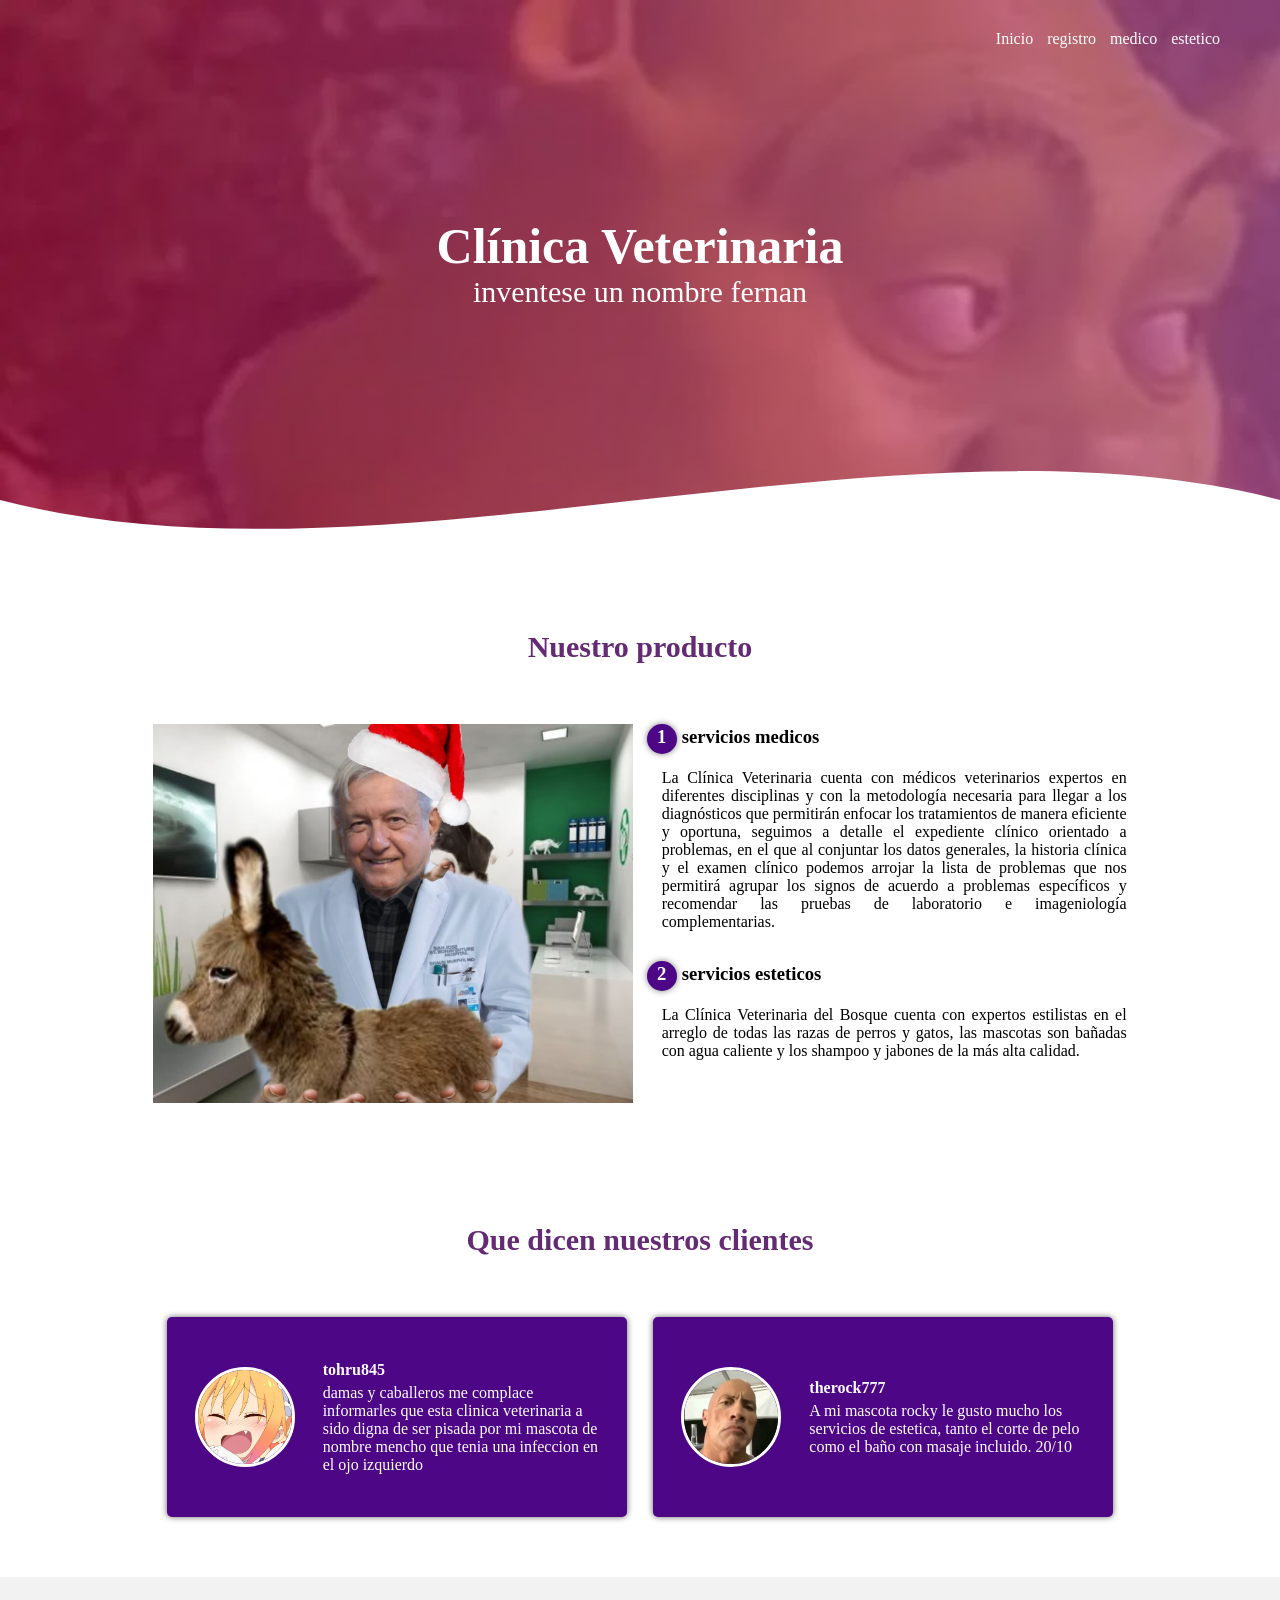
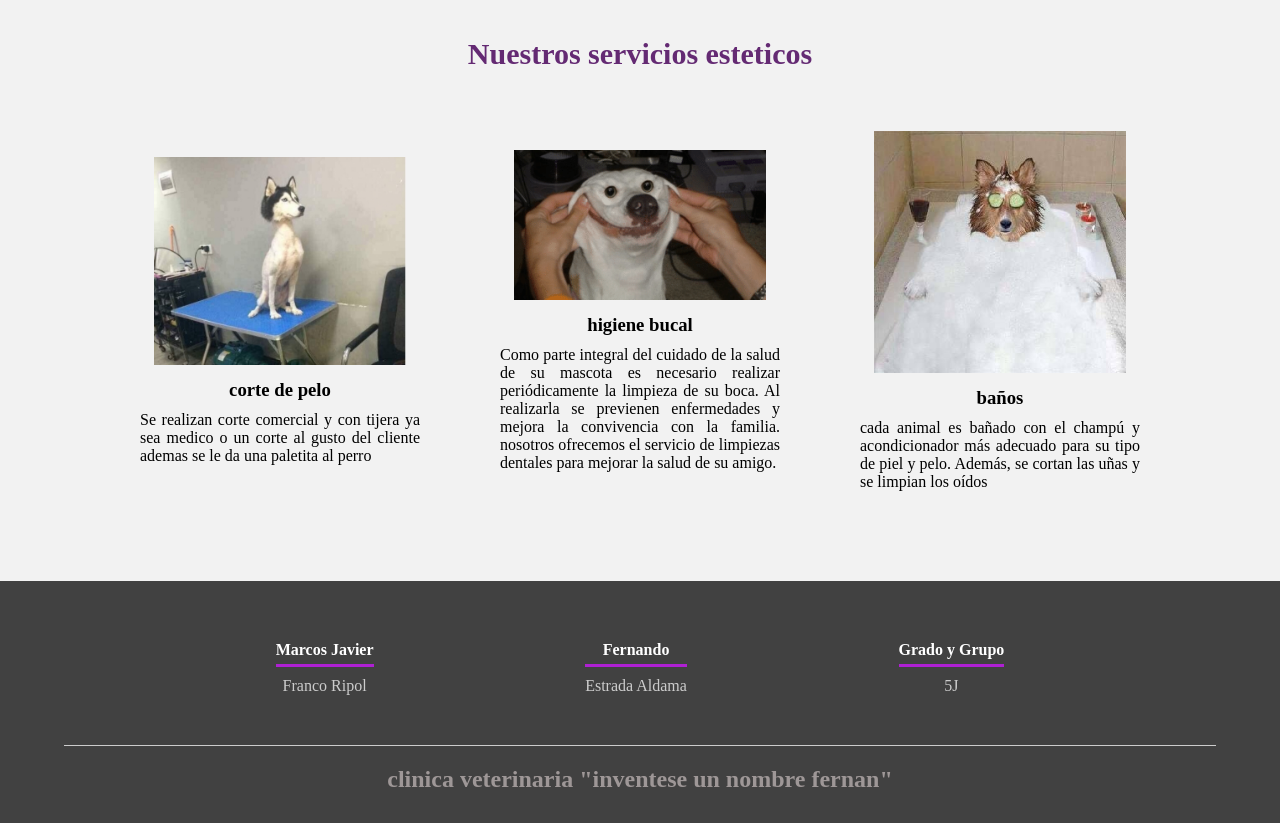
<file: index.html>
<!DOCTYPE html>
<html lang="es">

<head>
    <meta charset="UTF-8">
    <meta name="viewport" content="width=device-width, initial-scale=1.0">
    <meta http-equiv="X-UA-Compatible" content="ie=edge">
    <title>pagina web con base de datos veterinaria</title>
    <link rel="stylesheet" href="css/estilos.css">
</head>

<body>
    <header>
        <nav>
            <a href="index.html">Inicio</a>
            <a href="registro.html">registro</a>
            <a href="medico.html">medico</a>
            <a href="estetico.html">estetico</a>
        </nav>
        <section class="textos-header">
            <h1>Clínica Veterinaria</h1>
            <h2>inventese un nombre fernan</h2>
        </section>
        <div class="wave" style="height: 150px; overflow: hidden;"><svg viewBox="0 0 500 150" preserveAspectRatio="none"
                style="height: 100%; width: 100%;">
                <path d="M0.00,49.98 C150.00,150.00 349.20,-50.00 500.00,49.98 L500.00,150.00 L0.00,150.00 Z"
                    style="stroke: none; fill: #fff;"></path>
            </svg></div>
    </header>
    <main>
        <section class="contenedor sobre-nosotros">
            <h2 class="titulo">Nuestro producto</h2>
            <div class="contenedor-sobre-nosotros">
                <img src="img/h1.jpg" alt="" class="imagen-about-us">
                <div class="contenido-textos">
                    <h3><span>1</span>servicios medicos</h3>
                    <p>La Clínica Veterinaria cuenta con médicos veterinarios expertos en diferentes disciplinas y con la metodología necesaria para llegar a los diagnósticos que permitirán enfocar los tratamientos de manera eficiente y oportuna, seguimos a detalle el expediente clínico orientado a problemas, en el que al conjuntar los datos generales, la historia clínica y el examen clínico podemos arrojar la lista de problemas que nos permitirá agrupar los signos de acuerdo a problemas específicos y recomendar las pruebas de laboratorio e imageniología complementarias.</p>
                    <h3><span>2</span>servicios esteticos</h3>
                    <p>La Clínica Veterinaria del Bosque cuenta con expertos estilistas en el arreglo de todas las razas de perros y gatos, las mascotas son bañadas con agua caliente y los shampoo y jabones de la más alta calidad.</p>
                </div>
            </div>
        </section>
        <section class="clientes contenedor">
            <h2 class="titulo">Que dicen nuestros clientes</h2>
            <div class="cards">
                <div class="card">
                    <img src="img/face1.jpeg" alt="">
                    <div class="contenido-texto-card">
                        <h4>tohru845</h4>
                        <p>damas y caballeros me complace informarles que esta clinica veterinaria a sido digna de ser pisada por mi mascota de nombre mencho que tenia una infeccion en el ojo izquierdo </p>
                    </div>
                </div>
                <div class="card">
                    <img src="img/face2.jpg" alt="">
                    <div class="contenido-texto-card">
                        <h4>therock777</h4>
                        <p>A mi mascota rocky le gusto mucho los servicios de estetica, tanto el corte de pelo como el baño con masaje incluido. 20/10 </p>
                    </div>
                </div>
            </div>
        </section>
        <section class="about-services">
            <div class="contenedor">
                <h2 class="titulo">Nuestros servicios esteticos</h2>
                <div class="servicio-cont">
                    <div class="servicio-ind">
                        <img src="img/img3.jpg" alt="">
                        <h3>corte de pelo</h3>
                        <p>Se realizan corte comercial y con tijera ya sea medico o un corte al gusto del cliente ademas se le da una paletita al perro</p>
                    </div>
                    <div class="servicio-ind">
                        <img src="img/img1.png" alt="">
                        <h3>higiene bucal</h3>
                        <p>Como parte integral del cuidado de la salud de su mascota es necesario realizar periódicamente la limpieza de su boca. Al realizarla se previenen enfermedades y mejora la convivencia con la familia. nosotros ofrecemos el servicio de limpiezas dentales para mejorar la salud de su amigo.</p>
                    </div>
                    <div class="servicio-ind">
                        <img src="img/img2.jpg" alt="">
                        <h3>baños</h3>
                        <p>cada animal es bañado con el champú y acondicionador más adecuado para su tipo de piel y pelo. Además, se cortan las uñas y se limpian los oídos</p>
                    </div>
                </div>
            </div>
        </section>
    </main>
    <footer>
        <div class="contenedor-footer">
            <div class="content-foo">
                <h4>Marcos Javier</h4>
                <p>Franco Ripol</p>
            </div>
            <div class="content-foo">
                <h4>Fernando</h4>
                <p>Estrada Aldama</p>
            </div>
            <div class="content-foo">
                <h4>Grado y Grupo</h4>
                <p>5J</p>
            </div>
        </div>
        <h2 class="titulo-final">clinica veterinaria "inventese un nombre fernan"</h2>
    </footer>
</body>

</html>
</file>
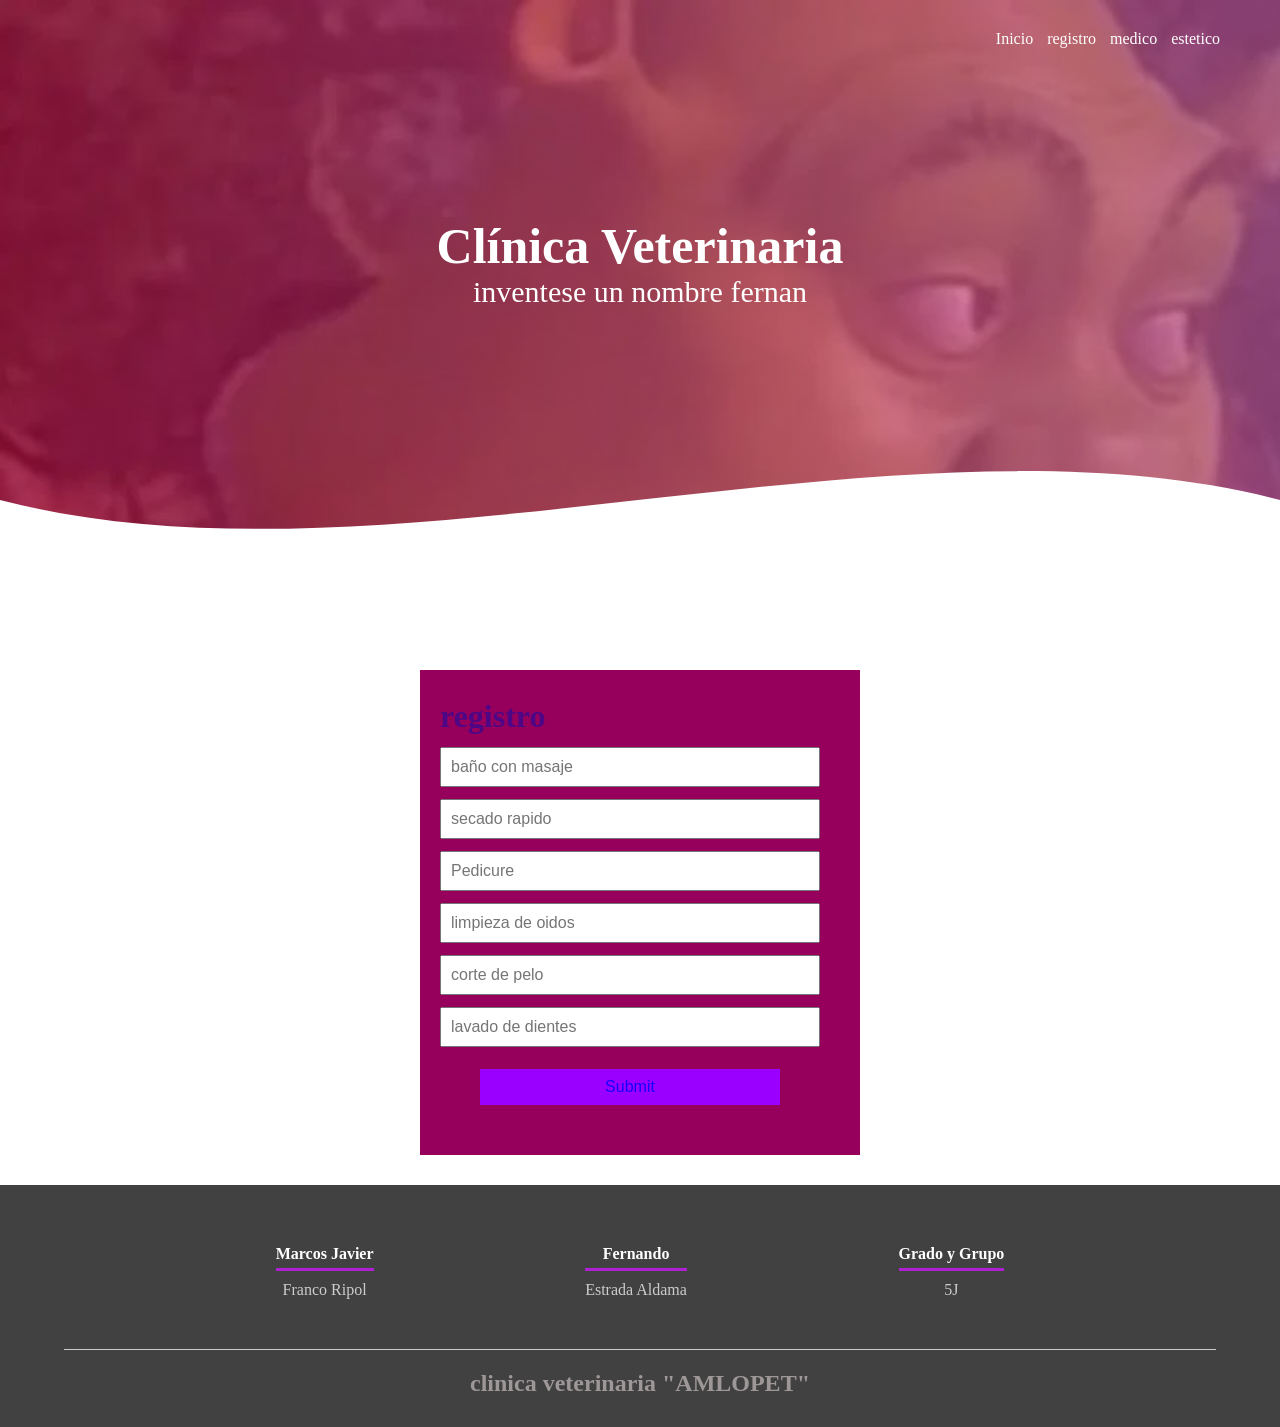
<file: estetico.html>
<!DOCTYPE html>
<html lang="es">

    <head>
        <meta charset="UTF-8">
        <meta name="viewport" content="width=device-width, initial-scale=1.0">
        <meta http-equiv="X-UA-Compatible" content="ie=edge">
        <title>pagina web con base de datos veterinaria</title>
        <link rel="stylesheet" href="css/estilos.css">
    </head>

<body>
    <header>
        <nav>
            <a href="index.html">Inicio</a>
            <a href="registro.html">registro</a>
            <a href="medico.html">medico</a>
            <a href="estetico.html">estetico</a>
        </nav>
        <section class="textos-header">
            <h1>Clínica Veterinaria</h1>
            <h2>inventese un nombre fernan</h2>
        </section>
        <div class="wave" style="height: 150px; overflow: hidden;"><svg viewBox="0 0 500 150" preserveAspectRatio="none"
                style="height: 100%; width: 100%;">
                <path d="M0.00,49.98 C150.00,150.00 349.20,-50.00 500.00,49.98 L500.00,150.00 L0.00,150.00 Z"
                    style="stroke: none; fill: #fff;"></path>
            </svg></div>
    </header>
    <form method="post">
    	<h1 class="h">registro</h1>
    	
        <input type="text" name="baño_masaje" placeholder="baño con masaje">
    	<input type="text" name="secado_rapido" placeholder="secado rapido">
		<input type="text" name="uñas" placeholder="Pedicure">
        <input type="text" name="limpi_oidos" placeholder="limpieza de oidos">
    	<input type="text" name="corte_pelo" placeholder="corte de pelo">
		<input type="text" name="lav_dientes" placeholder="lavado de dientes">
    	<input type="submit" name="register">
    </form>
    <?html 
        include("conexest.html");
        ?>
    <footer>
        <div class="contenedor-footer">
            <div class="content-foo">
                <h4>Marcos Javier</h4>
                <p>Franco Ripol</p>
            </div>
            <div class="content-foo">
                <h4>Fernando</h4>
                <p>Estrada Aldama</p>
            </div>
            <div class="content-foo">
                <h4>Grado y Grupo</h4>
                <p>5J</p>
            </div>
        </div>
        <h2 class="titulo-final">clinica veterinaria "AMLOPET"</h2>
    </footer>
</body>

</html>
</file>
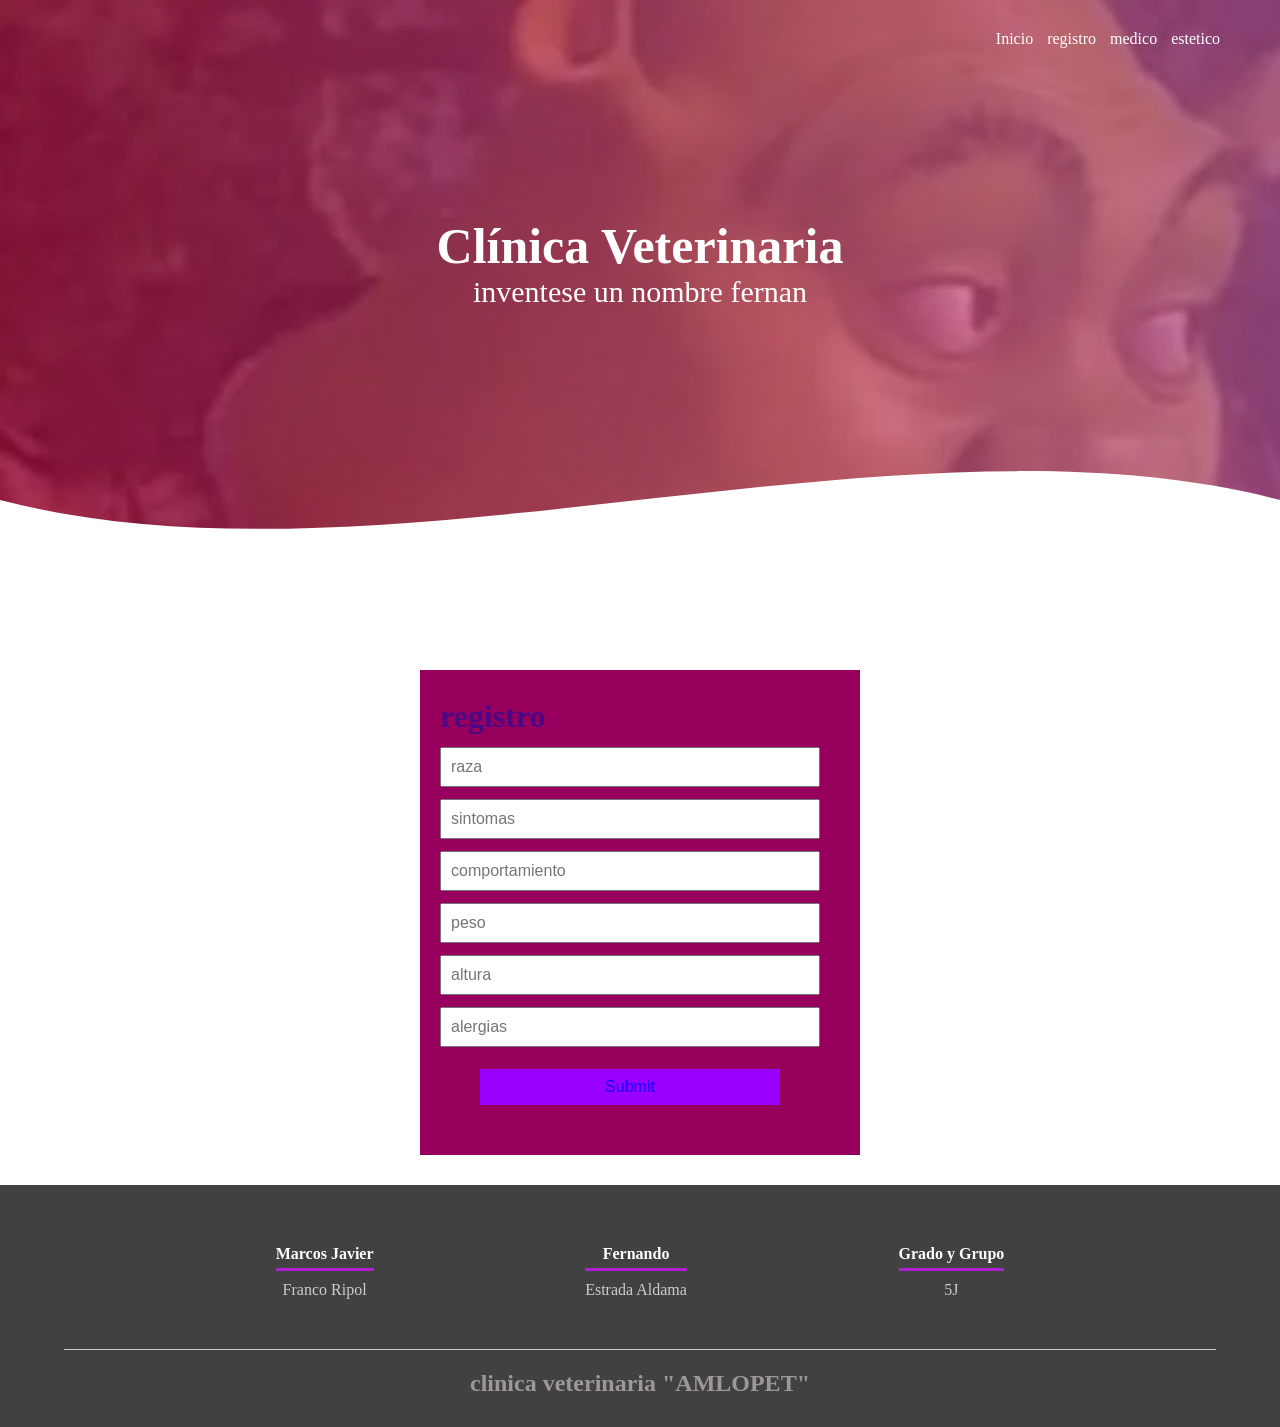
<file: medico.html>
<!DOCTYPE html>
<html lang="es">

    <head>
        <meta charset="UTF-8">
        <meta name="viewport" content="width=device-width, initial-scale=1.0">
        <meta http-equiv="X-UA-Compatible" content="ie=edge">
        <title>pagina web con base de datos veterinaria</title>
        <link rel="stylesheet" href="css/estilos.css">
    </head>
<body>
    <header>
        <nav>
            <a href="index.html">Inicio</a>
            <a href="registro.html">registro</a>
            <a href="medico.html">medico</a>
            <a href="estetico.html">estetico</a>
        </nav>
        <section class="textos-header">
            <h1>Clínica Veterinaria</h1>
            <h2>inventese un nombre fernan</h2>
        </section>
        <div class="wave" style="height: 150px; overflow: hidden;"><svg viewBox="0 0 500 150" preserveAspectRatio="none"
                style="height: 100%; width: 100%;">
                <path d="M0.00,49.98 C150.00,150.00 349.20,-50.00 500.00,49.98 L500.00,150.00 L0.00,150.00 Z"
                    style="stroke: none; fill: #fff;"></path>
            </svg></div>
    </header>
    <form method="post">
    	<h1 class="h">registro</h1>
        <input type="text" name="Raza" placeholder="raza">
    	<input type="text" name="sintomas" placeholder="sintomas">
		<input type="text" name="comportamiento" placeholder="comportamiento">
        <input type="text" name="peso" placeholder="peso">
    	<input type="text" name="altura" placeholder="altura">
		<input type="text" name="alergias" placeholder="alergias">
    	<input type="submit" name="register">
    </form>
    <?html 
        include("conexmedic.html");
        ?>
    <footer>
        <div class="contenedor-footer">
            <div class="content-foo">
                <h4>Marcos Javier</h4>
                <p>Franco Ripol</p>
            </div>
            <div class="content-foo">
                <h4>Fernando</h4>
                <p>Estrada Aldama</p>
            </div>
            <div class="content-foo">
                <h4>Grado y Grupo</h4>
                <p>5J</p>
            </div>
        </div>
        <h2 class="titulo-final">clinica veterinaria "AMLOPET"</h2>
    </footer>
</body>

</html>
</file>
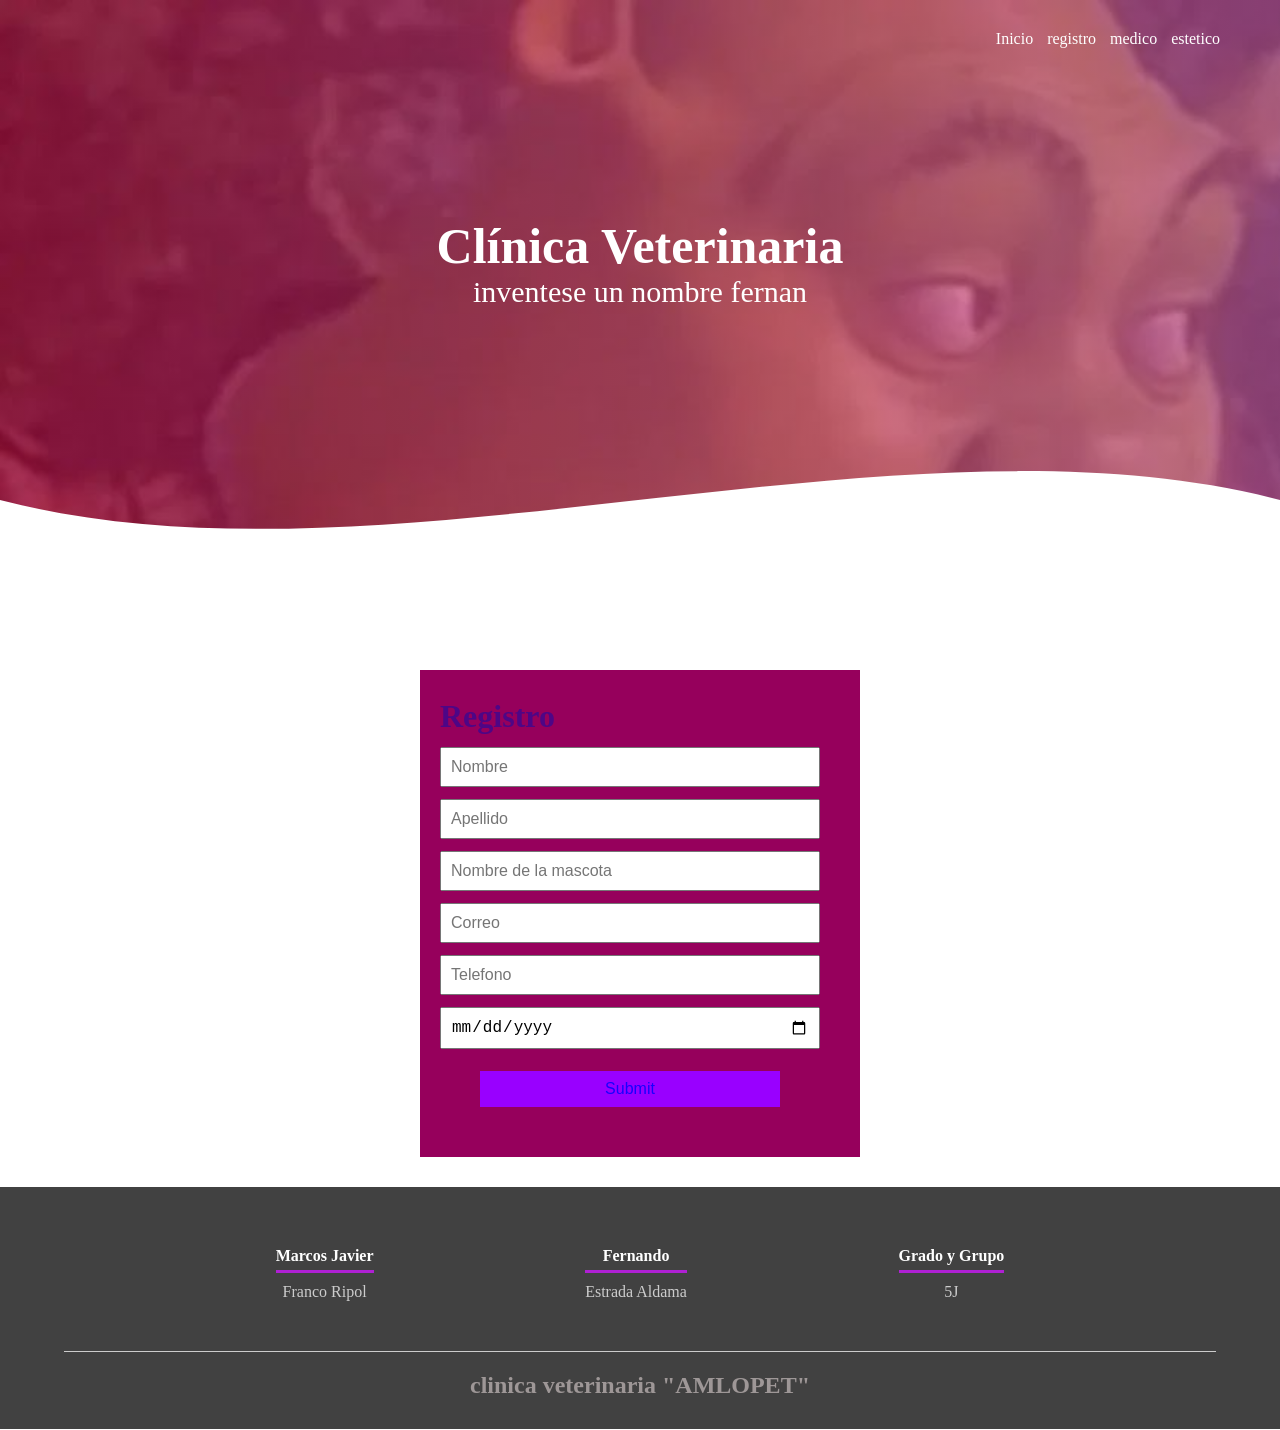
<file: registro.html>
<!DOCTYPE html>
<html lang="es">

    <head>
        <meta charset="UTF-8">
        <meta name="viewport" content="width=device-width, initial-scale=1.0">
        <meta http-equiv="X-UA-Compatible" content="ie=edge">
        <title>pagina web con base de datos veterinaria</title>
        <link rel="stylesheet" href="css/estilos.css">
    </head>
<body>
    <header>
        <nav>
            <a href="index.html">Inicio</a>
            <a href="registro.html">registro</a>
            <a href="medico.html">medico</a>
            <a href="estetico.html">estetico</a>
        </nav>
        <section class="textos-header">
            <h1>Clínica Veterinaria</h1>
            <h2>inventese un nombre fernan</h2>
        </section>
        <div class="wave" style="height: 150px; overflow: hidden;"><svg viewBox="0 0 500 150" preserveAspectRatio="none"
                style="height: 100%; width: 100%;">
                <path d="M0.00,49.98 C150.00,150.00 349.20,-50.00 500.00,49.98 L500.00,150.00 L0.00,150.00 Z"
                    style="stroke: none; fill: #fff;"></path>
            </svg></div>
    </header>
    <form method="post">
    	<h1 class="h">Registro</h1>
        <input type="text" name="Nombre" placeholder="Nombre">
    	<input type="text" name="Apellido" placeholder="Apellido">
		<input type="text" name="Nombre_mascota" placeholder="Nombre de la mascota">
        <input type="email" name="correo" placeholder="Correo">
    	<input type="text" name="telf" placeholder="Telefono">
		<input type="date" name="horario" placeholder="Horario">
    	<input type="submit" name="register">
    </form>
    <?html 
        include("conexreg.html");
        ?>
    <footer>
        <div class="contenedor-footer">
            <div class="content-foo">
                <h4>Marcos Javier</h4>
                <p>Franco Ripol</p>
            </div>
            <div class="content-foo">
                <h4>Fernando</h4>
                <p>Estrada Aldama</p>
            </div>
            <div class="content-foo">
                <h4>Grado y Grupo</h4>
                <p>5J</p>
            </div>
        </div>
        <h2 class="titulo-final">clinica veterinaria "AMLOPET"</h2>
    </footer>
</body>

</html>
</file>
<file: css/estilos.css>
* {
    margin: 0;
    padding: 0;
    box-sizing: border-box;
}

body {
    font-family: 'open sans';
}

.contenedor {
    padding: 60px 0;
    width: 90%;
    max-width: 1000px;
    margin: auto;
    overflow: hidden;
}

.titulo {
    color: #642a73;
    font-size: 30px;
    text-align: center;
    margin-bottom: 60px;
}

/* Header */

header {
    width: 100%;
    height: 600px;
    background: #bc4e9c;
    /* fallback for old browsers */
    background: -webkit-linear-gradient(to right, hsla(340, 95%, 50%, 0.459), hsla(317, 45%, 52%, 0.664)), url(../img/xd.jpg);
    /* Chrome 10-25, Safari 5.1-6 */
    background: linear-gradient(to right, hsla(340, 95%, 50%, 0.459), hsla(317, 45%, 52%, 0.664)), url(../img/xd.jpg);
    /* W3C, IE 10+/ Edge, Firefox 16+, Chrome 26+, Opera 12+, Safari 7+ */
    background-size: cover;
    background-attachment: fixed;
    position: relative;
}

nav{
    text-align: right;
    padding: 30px 50px 0 0;
}

nav > a{
    color:#fff;
    font-weight: 300;
    text-decoration: none;
    margin-right: 10px;
}

nav > a:hover{
    text-decoration: underline;
}

header .textos-header{
    display: flex;
    height: 430px;
    width: 100%;
    align-items: center;
    justify-content: center;
    flex-direction: column;
    text-align: center;
}

.textos-header h1{
    font-size: 50px;
    color:#fff;
}

.textos-header h2{
    font-size: 30px;
    font-weight: 300;
    color:#fff;
}

.wave{
    position: absolute;
    bottom: 0;
    width: 100%;
}

/* About us */

main .sobre-nosotros{
    padding: 30px 0 60px 0;
}
.contenedor-sobre-nosotros{
    display: flex;
    justify-content: space-evenly;
}

.imagen-about-us{
    width: 48%;
}

.sobre-nosotros .contenido-textos{
    width: 48%;
}

.contenido-textos h3{
    margin-bottom: 15px;
}

.contenido-textos h3 span{
    background: #4d0686;
    color: #fff;
    border-radius: 50%;
    display: inline-block;
    text-align: center;
    width: 30px;
    height: 30px;
    padding: 2px;
    box-shadow: 0 0 6px 0 rgba(0, 0, 0, .5);
    margin-right: 5px;
}

.contenido-textos p{
    padding: 0px 0px 30px 15px;
    font-weight: 300;
    text-align: justify;
}

/* Clients */

.cards{
    display: flex;
    justify-content: space-evenly;
}

.cards .card{
    background: #4d0686;
    display: flex;
    width: 46%;
    height: 200px;
    align-items: center;
    justify-content: space-evenly;
    border-radius: 5px;
    box-shadow: 0 0 6px 0 rgba(0, 0, 0, 0.6);
}

.cards .card img{
    width: 100px;
    height: 100px;
    object-fit: cover;
    border: 3px solid #fff;
    border-radius: 50%;
    display: block;
}

.cards .card > .contenido-texto-card{
    width: 60%;
    color: #fff;
}

.cards .card > .contenido-texto-card p{
    font-weight: 300;
    padding-top: 5px;
}

/*  Our team */

.about-services{
    background: #f2f2f2;
    padding-bottom: 30px;
}


.servicio-cont{
    display:flex;
    justify-content: space-between;
    align-items: center;
}

.servicio-ind{
    width: 28%;
    text-align: center;
}

.servicio-ind img{
    width: 90%;
}

.servicio-ind h3{
    margin: 10px 0;
}

.servicio-ind p{
    font-weight: 300;
    text-align: justify;
}

/* footer */

footer{
    background: #414141;
    padding: 60px 0 30px 0;
    margin: auto;
    overflow: hidden;
}

.contenedor-footer{
    display: flex;
    width: 90%;
    justify-content: space-evenly;
    margin: auto;
    padding-bottom: 50px;
    border-bottom: 1px solid #ccc;
}

.content-foo{
    text-align: center;
}

.content-foo h4{
    color: #fff;
    border-bottom: 3px solid #af20d3;
    padding-bottom: 5px;
    margin-bottom: 10px;
}

.content-foo p{
    color: #ccc;
}

.titulo-final{
    text-align: center;
    font-size: 24px;
    margin: 20px 0 0 0;
    color: #9e9797;
}

form {
	padding: 50px 20px;
	background-color: #96005c;
	margin: calc(25% + 100px);
	margin-top: 70px;
	padding-top: 28px;
	margin-bottom: 30px
}
input {
	width: calc(100% - 20px);
	padding: 9px;
	margin: auto;
	margin-top: 12px;
	font-size: 16px
}

input[type='submit']{
	background-color: #9900ff;
	color: #1900ff;
	width: calc(80% - 20px);
	margin: 0 10%;
	margin-top: 22px;
	border: none;
}
.h{
    color: #4d0686;
}
</file>
